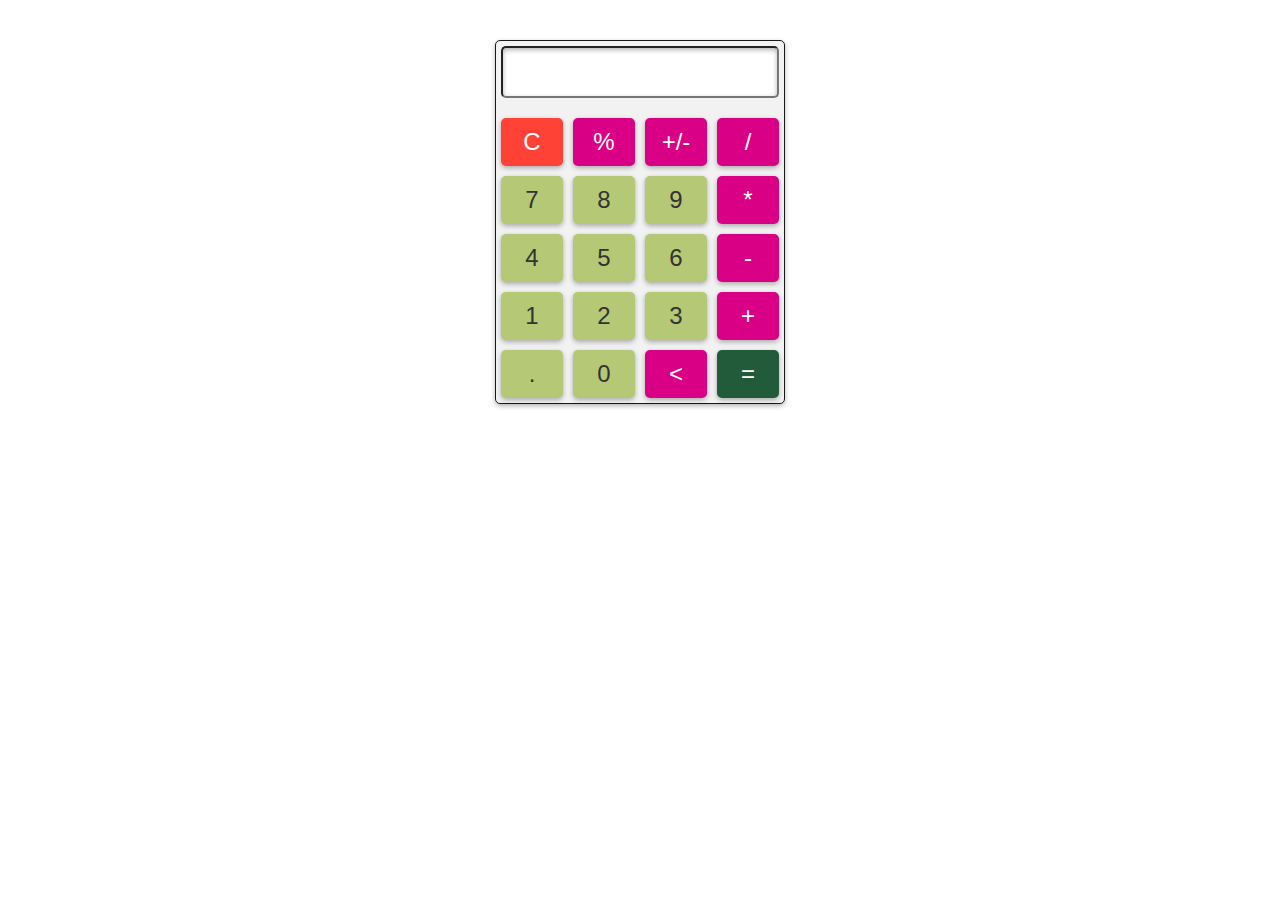
<file: basiccalculator/index.html>
<!DOCTYPE html>
<html lang="en">
<head>
    <meta charset="UTF-8">
    <meta http-equiv="X-UA-Compatible" content="IE=edge">
    <meta name="viewport" content="width=device-width, initial-scale=1.0">
    <title>Basic Calculator</title>
    <link rel="stylesheet" href="style.css">
</head>
<body>
    <div class="calculator">
        <input type="text" id="result" readonly>
        <div class="buttons">
            <button class="clear">C</button>
            <button class="operator">%</button>
            <button class="operator">+/-</button>
            <button class="operator">/</button>
            
            
            <button class="number">7</button>
            <button class="number">8</button>
            <button class="number">9</button>
            <button class="operator">*</button>
            
            <button class="number">4</button>
            <button class="number">5</button>
            <button class="number">6</button>
            <button class="operator">-</button>
            
            <button class="number">1</button>
            <button class="number">2</button>
            <button class="number">3</button>
            <button class="operator">+</button>
            <button class="decimal">.</button>
            <button class="number">0</button>
            <button class="operator"><</button>
            <button class="equals">=</button>
            
            
            
        </div>
    </div>
    <script src="index.js"></script>
</body>
</html>
</file>
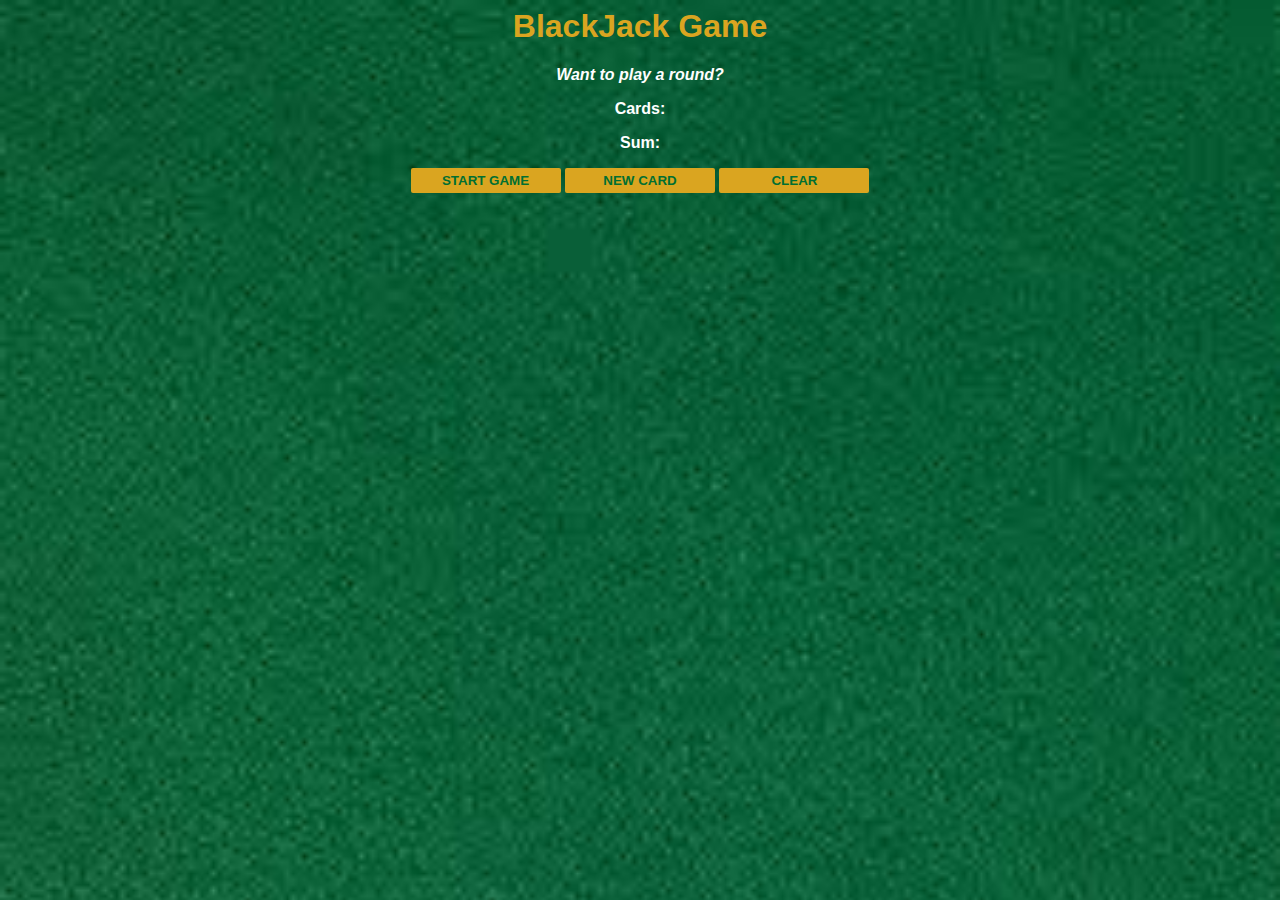
<file: BlackJack/index.html>
<html>
    <head>
        <link rel = "stylesheet" href = "style.css">
        
    </head>
    <body>
        <h1>BlackJack Game</h1>
        <p id = "message-el"> Want to play a round?</p>
        <p id ="cards-el">Cards:</p>
        <p id = "sum-el">Sum:</p>
        <button onclick = "startGame()">START GAME</button>
        <button onclick="newCard()">NEW CARD</button>
        <button onclick="reset()">CLEAR</button>
        <p id = "player-el"> </p>
        <script src="index.js"></script>
    </body>
</html>
</file>
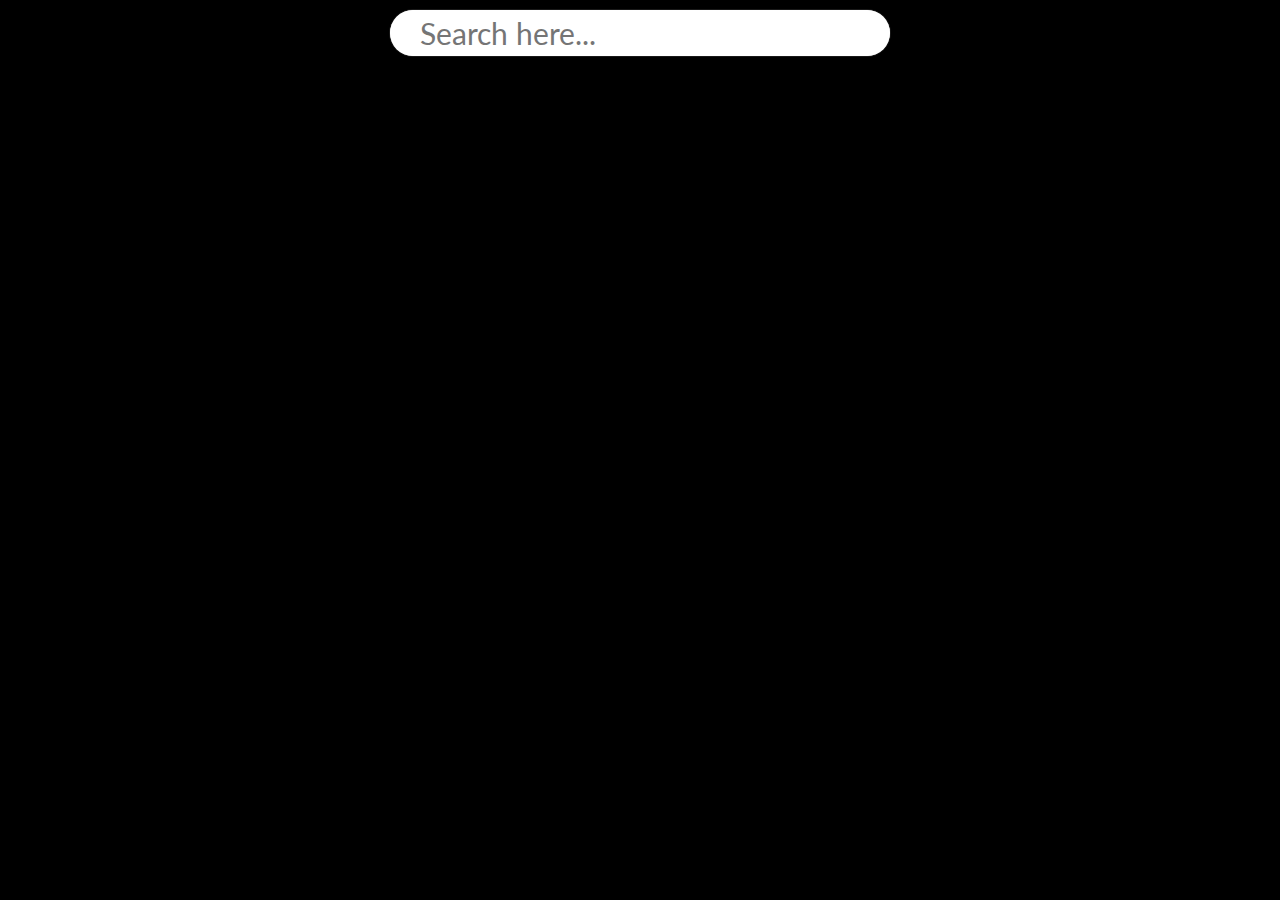
<file: Movie Search App/index.html>
<!DOCTYPE html>
<html lang="en">

<head>
    <meta charset="UTF-8">
    <meta http-equiv="X-UA-Compatible" content="IE=edge">
    <meta name="viewport" content="width=device-width, initial-scale=1.0">
    <title>Document</title>
    <link rel="stylesheet" href="style.css">
</head>

<body>
    <div class="main">
        <div class="row" style="justify-content: center;">
            <input type="search" id="search" autofocus autocomplete="off" placeholder="Search here..." />
        </div>
        <div class="row" id="movie-box">

        </div>
    </div>
    <script src="script.js"></script>
</body>

</html>
</file>
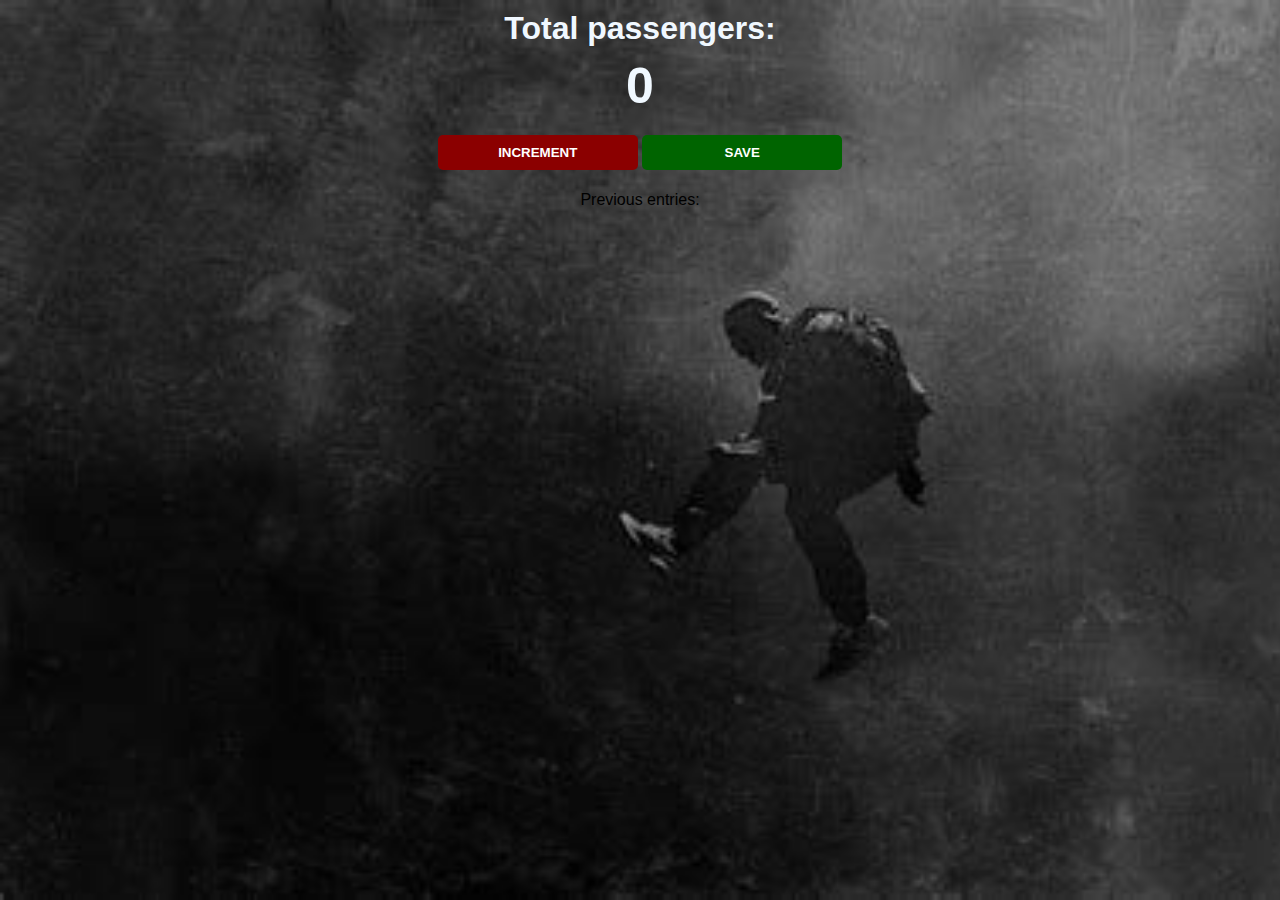
<file: Passenger Counter/index.html>
<html>
    <head>
        <link rel="stylesheet" href="style.css">
    </head>
    <body>
        <div class="container">
        <h1>Total passengers:</h1>
        <h2 id="count-el">0</h2>
        <!-- create a increment button with id ="increment-btn" -->
        <button id="increment-btn" onclick="increment()">INCREMENT</button>
        <!-- Create a save button with id ="save-btn"-->
        <button id ="save-btn" onclick="save()">SAVE</button>
        <p id = "save-el">Previous entries:   </p>
    </div>
    <script src = "index.js"></script>
        
    </body>
</html>
</file>
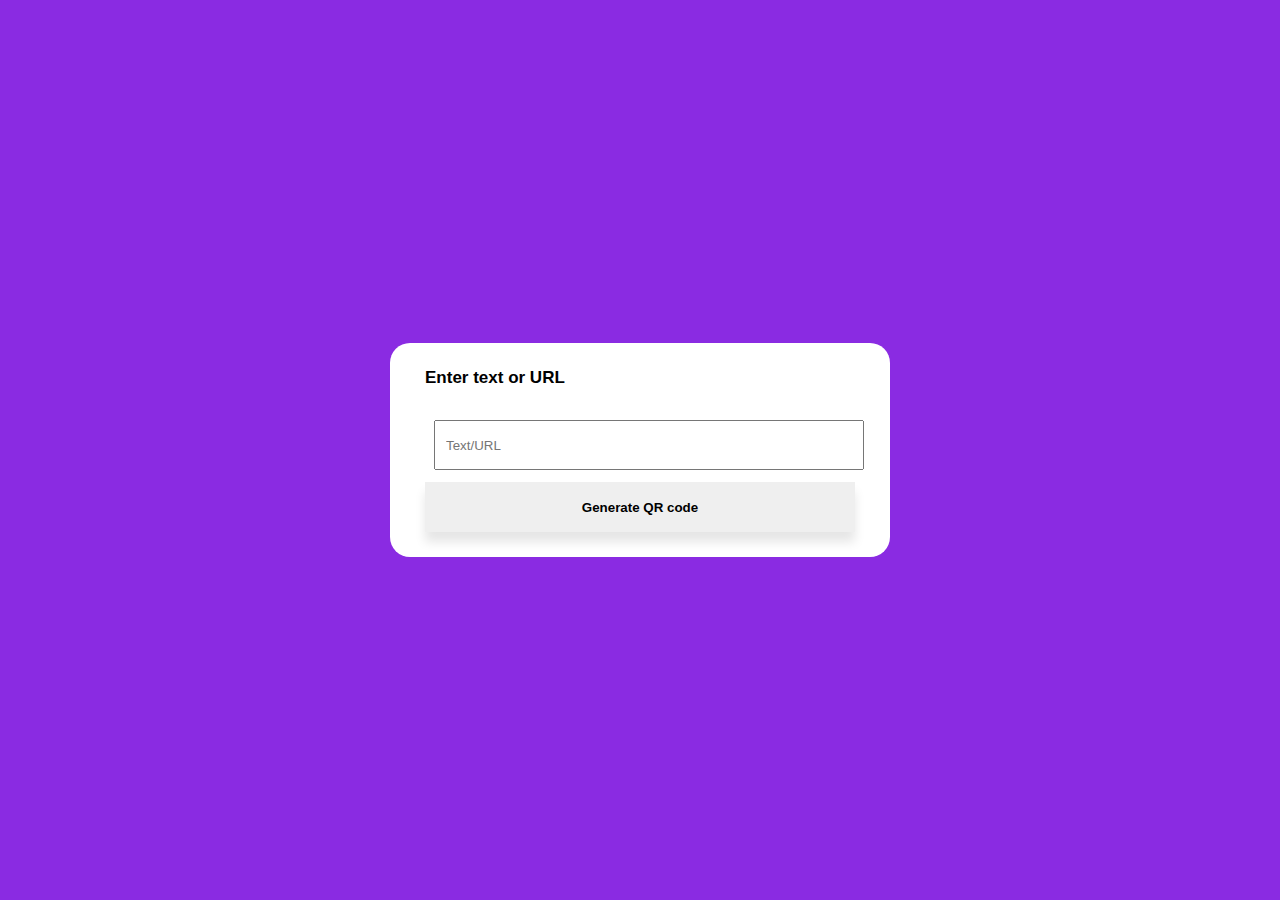
<file: QRcode generator/index.html>
<!DOCTYPE html>
<html lang="en">
<head>
    <meta charset="UTF-8">
    <meta name="viewport" content="width=device-width, initial-scale=1.0">
    <title>QR Code Generator</title>
    <link rel="stylesheet" href="style.css">
</head>
<body>
    <div class="container">
        <h3>Enter text or URL</h3>
        <input type="text" placeholder="Text/URL">
        <button>Generate QR code</button>
    </div>
    
</body>
</html>
</file>
<file: basiccalculator/style.css>
* {
  box-sizing: border-box;
  margin: 0;
}

.calculator {
  background-color: #f2f2f2;
  padding: 5px;
  max-width: 290px;
  margin: 0 auto;
  border: solid 1px #191616;
  box-shadow: 0 2px 5px rgba(0, 0, 0, 0.3);
  border-radius: 5px;
  margin-top: 40px;
}

#result{
    width: 100%;
    padding: 10px;
    font-size: 24px;
    border :hsl(from color h s l);
    box-shadow: 0 2px 5px rgba(0, 0, 0, 0.3) inset;
    border-radius: 5px;
}

.buttons{
    display: grid;
    grid-template-columns: repeat(4, 1fr);
    grid-gap: 10px;
    margin-top: 20px;
}

button{
    padding: 10px;
    font-size: 24px;
    border: none;
    box-shadow: 0 2px 5px rgba(0, 0, 0, 0.3);
    border-radius: 5px;
    cursor: pointer;
    transition: background-color 0.3s ease;

}

button:hover{
    background-color: #ddd;
}

.clear{
    background-color: #ff4136;
    color: #fff;
}

.number, .decimal{
    background-color: #b4c876;
    color: #333;

}

.operator{
    background-color: #d90086;
    color: #fff;
}

.equals{
    background-color: #225b3a;
    /* grid-row: span 3; */
    color: #fff;
}
</file>
<file: BlackJack/style.css>
body {
    font-family: 'Trebuchet MS', 'Lucida Sans Unicode', 'Lucida Grande', Arial, sans-serif;
    background-image: url("img/table.jpeg");
    background-size: cover;
    font-weight: bold;
    color: white;
    text-align: center;
}

h1 {
    color: goldenrod;
}

#message-el {
    font-style: italic;
}

/* 3. Make sure that the two buttons have some space between
each other when they are rendered out vertically */
button {
    color: #016f32;
    width: 150px;
    background: goldenrod;
    padding-top: 5px;
    padding-bottom: 5px;
    font-weight: bold;
    border: none;
    border-radius: 2px;
}
</file>
<file: Movie Search App/style.css>
@import url('https://fonts.googleapis.com/css2?family=Lato:ital,wght@0,300;1,300&display=swap');
* {
    padding: 0;
    margin: 0;
    font-family: 'Lato', sans-serif;
    box-sizing: border-box;
}

.main {
    width: 100%;
    min-height: 100vh;
    background-color: black;
}

.row {
    display: flex;
    flex-wrap: wrap;
    justify-content: space-between;
}

.box {
    padding: 10px;
    width: 25%;
    flex-basis: 25%;
    height: 400px;
    border-radius: 5px;
    overflow: hidden;
    border-radius: 5px;
    position: relative;
}

.box img {
    width: 100%;
    height: 100%;
    box-shadow: 0 4px 5px rgb(0 0 0 / 20%);
}

.box .overlay {
    width: 100%;
    max-height: 100%;
    min-height: auto;
    position: absolute;
    bottom: -100%;
    font-weight: bold;
    padding: 20px;
    border-radius: 10px 10px 0px 0px;
    left: 0;
    transition: 0.5s;
    background-color: white;
}

.box span {
    color: orange;
    display: inline-block;
    font-weight: bold;
    font-size: 25px;
}

.title {
    width: 100%;
    display: flex;
    justify-content: space-between;
}

.box:hover .overlay {
    bottom: 0%;
}

.overlay h2 {
    margin-bottom: 10px;
}

#search {
    width: 500px;
    padding: 5px 30px;
    background-color: rgba(52, 73, 94, 0.7);
    outline: none;
    border: none;
    box-shadow: 0px 0px 1px white;
    color: White;
    margin-top: 10px;
    font-size: 30px;
    border-radius: 25px;
    transition: 1s;
    margin-bottom: 15px;
}

#search:focus {
    background-color: white;
    color: black;
}
</file>
<file: Passenger Counter/style.css>
body {
    background-image: url("XXXTentacion\ Aesthetic\ Wallpapers\ -\ Wallpaper\ Cave.jfif");
    background-size: cover;
    font-family: 'Poppins', sans-serif;
    font-family: 'Quicksand', sans-serif;
    font-family: 'Roboto', sans-serif;
    /* font-weight: bold; */
    text-align: center;
}

h1 {
    margin-top: 10px;
    margin-bottom: 10px;
    color: aliceblue;
}

h2 {
    font-size: 50px;
    margin-top: 0;
    margin-bottom: 20px;
    color: aliceblue;
}

button {
    border: none;
    padding-top: 10px;
    padding-bottom: 10px;
    color: white;
    font-weight: bold;
    width: 200px;
    margin-bottom: 5px;
    border-radius: 5px;
}

#increment-btn {
    background: darkred;
}

#save-btn {
    background: darkgreen;
}
</file>
<file: QRcode generator/style.css>
*{
    margin: 0;
    padding: 0;
    font-family: 'Gill Sans', 'Gill Sans MT', Calibri, 'Trebuchet MS', sans-serif;
    box-sizing: border-box;
}

body{
    background-color: blueviolet;
}

.container{
    width: 500px;
    position: absolute;
    top: 50%;
    left: 50%;
    transform: translate(-50%,-50%);
    padding: 25px 35px;
    background-color: #fff;
    border-radius: 20px;
}

.container h3{
    font-size: 17px;
    font-weight: 800;
    margin-bottom: 20px;
}

.container input{
    width: 100%;
    height: 50px;
    outline: 0;
    padding: 10px;
    margin: 12px 9px;
}

.container button{
    width: 100%;
    height: 50px;
    border: 0;
    outline: 0;
    box-shadow: 0 10px 10px  rgba(0,0,0,.1);
    font-weight: 700;
    cursor: pointer;
}

#img-box{
    width: 200px;
    border-radius: 5px;
    max-height: 0;
    overflow: hidden;
}

#img-box img{
    width: 100%;
    padding: 10px;
}

#img-box.show-img{
    max-height: 300px;
    margin: 10px auto;
    border: 1px solid #5c0d0d;
}

.error{
    animation: shake 0.1s linear 10;
}

@keyframes shake{
    0%{
        transform: translateX((0))
    }
    25%{
        transform: translate(-2px)
    }
    
    50%{
        transform: translateX(0)
    }

    75%{
        transform: translateX(2px)
    }
    100%{
        transform: translate(0)
    } 
};
</file>
